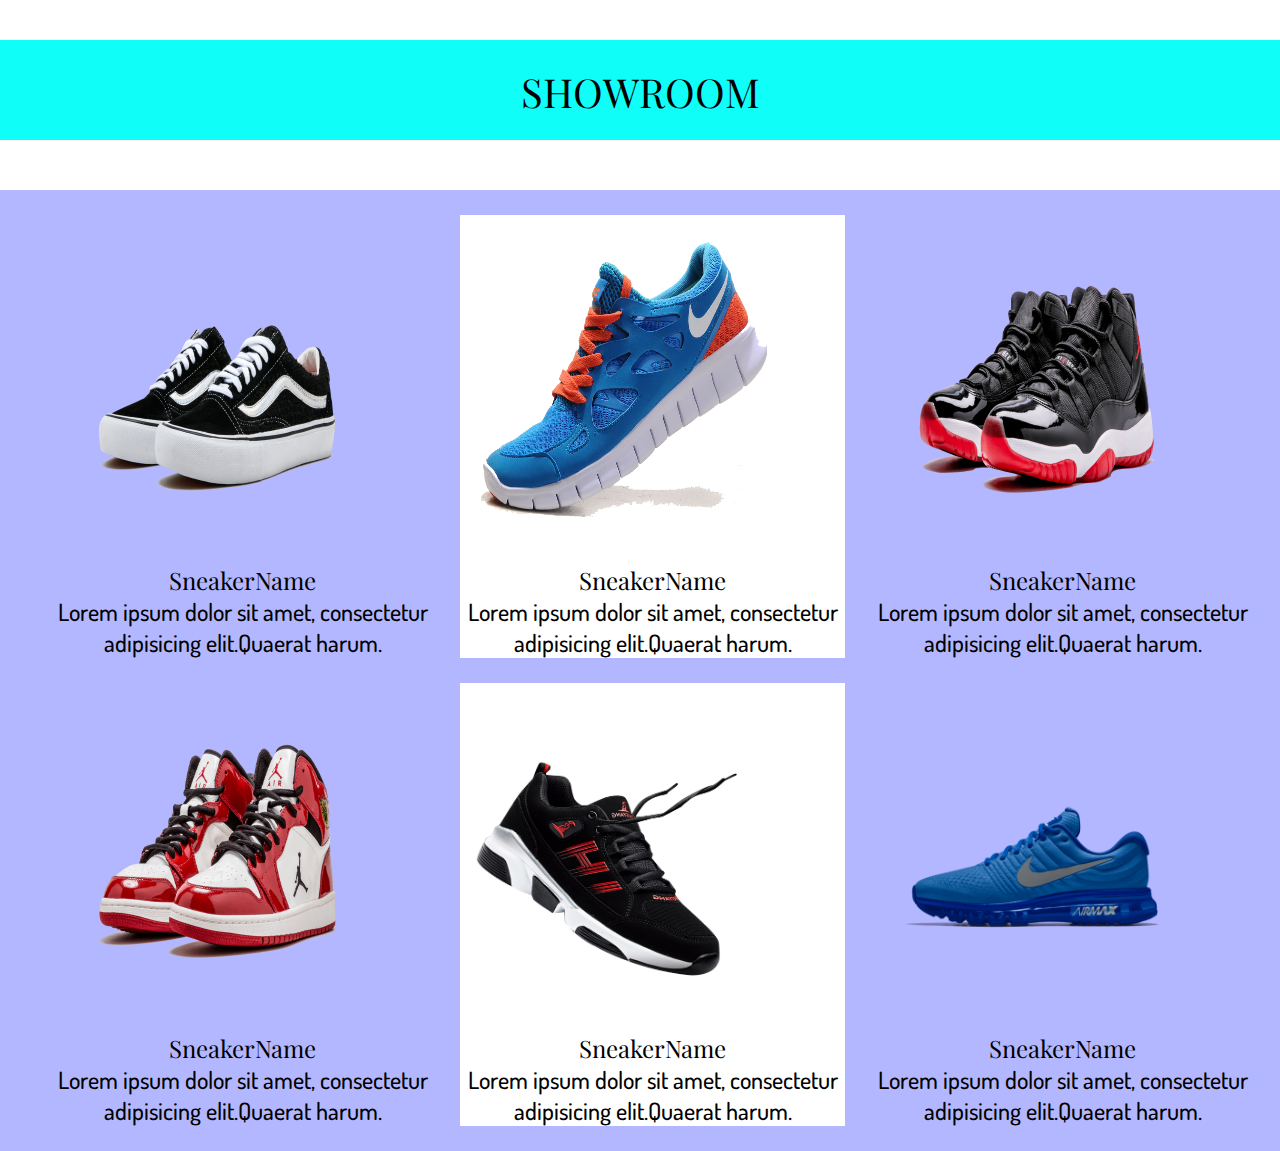
<file: index.html>
<!DOCTYPE html>
<html lang="en">
<head>
    <meta charset="UTF-8">
    <meta name="viewport" content="width=device-width, initial-scale=1.0">
    <title>Document</title>
    <link rel = "stylesheet" href="style.css">
    <link rel="preconnect" href="https://fonts.googleapis.com">
<link rel="preconnect" href="https://fonts.gstatic.com" crossorigin>
<link href="https://fonts.googleapis.com/css2?family=Bebas+Neue&family=Chokokutai&family=Danfo&family=IBM+Plex+Mono:ital,wght@0,100;0,200;0,300;0,400;0,500;0,600;0,700;1,100;1,200;1,300;1,400;1,500;1,600;1,700&family=Playfair+Display:ital,wght@0,400..900;1,400..900&display=swap" rel="stylesheet">
<link rel="preconnect" href="https://fonts.googleapis.com">
<link rel="preconnect" href="https://fonts.gstatic.com" crossorigin>
<link href="https://fonts.googleapis.com/css2?family=Bebas+Neue&family=Chokokutai&family=Danfo&family=Dosis:wght@200..800&family=IBM+Plex+Mono:ital,wght@0,100;0,200;0,300;0,400;0,500;0,600;0,700;1,100;1,200;1,300;1,400;1,500;1,600;1,700&family=Playfair+Display:ital,wght@0,400..900;1,400..900&display=swap" rel="stylesheet">
</head>
<body>
    <h1 class="playfair-display">SHOWROOM</h1>
    <main>
       <table>
        <tr>
            <td >
                <a  href ="page1.html">
                <div>
                <img class="sneaker" src="sneaker1.png" alt="">
                <h2 class="playfair-display">SneakerName</h2>
                <p class="dosis">Lorem ipsum dolor sit amet, consectetur adipisicing elit.Quaerat harum.</p>
                </a>
            </div>
            </td>
            
            <td class="white">
                <a href ="page2.html">
                <div>
                <img class="sneaker" src="sneaker2.png" alt="">
                <h2 class="playfair-display">SneakerName</h2>
                <p class="dosis">Lorem ipsum dolor sit amet, consectetur adipisicing elit.Quaerat harum.</p>
                </a>
            </div>
            </td>
            <td>
            <a href ="page3.html">
            <div>
            <img class="sneaker" src="sneaker3.png" alt="">
            <h2 class="playfair-display">SneakerName</h2>
            <p class="dosis">Lorem ipsum dolor sit amet, consectetur adipisicing elit.Quaerat harum.</p>
            </a>
        </div>
        </td>
            
        </tr>
        <tr>
            <td>
            <a href ="page4.html">
            <div>
                <img class="sneaker" src="sneaker4.png" alt="">
                <h2 class="playfair-display">SneakerName</h2>
                <p class="dosis">Lorem ipsum dolor sit amet, consectetur adipisicing elit.Quaerat harum.</p>
                </a>
            </div>
            </td>
            
            <td class="white">
            <a href="page5.html">
            <div>
                <img class="sneaker" src="sneaker5.png" alt="">
                <h2 class="playfair-display">SneakerName</h2>
                <p class="dosis">Lorem ipsum dolor sit amet, consectetur adipisicing elit.Quaerat harum.</p>
                </a>
            </div>
            </td>
            
            <td>
            <a href ="page6.html">
            <div>
                <img class="sneaker" src="sneaker6.png" alt="">
                <h2 class="playfair-display">SneakerName</h2>
                <p class="dosis">Lorem ipsum dolor sit amet, consectetur adipisicing elit.Quaerat harum.</p>
            </a>
            </div>
            </td>
           
        </tr>
       </table>
    </main>
</body>
</html>
</file>
<file: style.css>
*{
    margin: 0;
    padding: 0;
}

.playfair-display {
  font-family: "Playfair Display", serif;
  font-optical-sizing: auto;
  font-weight: 100;
  font-style: normal;
}


.dosis {
  font-family: "Dosis", sans-serif;
  font-optical-sizing: auto;
  font-weight: 500;
  font-style: normal;
}
h1{
    text-align: center;
    padding: 25px;
    font-size: 40px;
    box-sizing: border-box;
    width: 100%;
    height: 100px;
    margin-top: 40px;
    background-color: #0ffff8;
}

main{
    margin-top: 50px;
    width: 100%;
    background-color: #b3b7ff;
}
table{
    margin-left: 2%;
    border-spacing: 25px;
}
.sneaker  {
   width: 300px;
   height: 300px;
   padding: 15px;

}
h2{
    margin-top: 15px;
    text-align: center;
    text-decoration: none;
    
}
.white{
    background-color: white;
}
p{
    
    font-size: 24px;
    text-align: center;
    text-decoration: none;
}
a{
    text-decoration: none;
    color: black;
}
</file>
